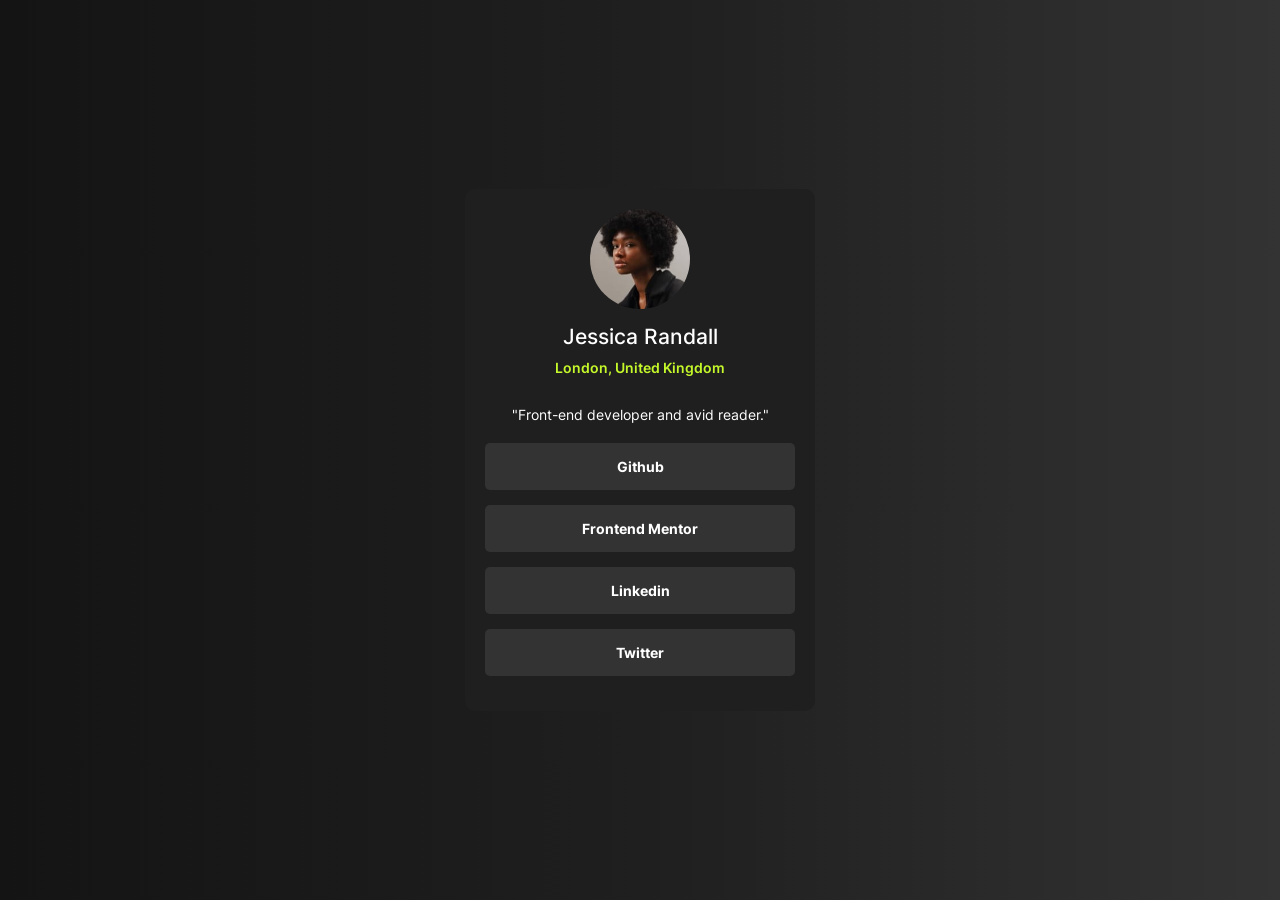
<file: start-code/index.html>
<!DOCTYPE html>
<html lang="pt-br">
<head>
    <meta charset="UTF-8">
    <meta name="viewport" content="width=device-width, initial-scale=1.0">
    <title>Social Link</title>
</head>
<link rel="stylesheet" href="style.css">
<link rel="stylesheet" href="./assets/images/favicon.ico" type="image/x-icon">
<body>
    <main class="profile-card">
        <div class="profile-image">
        <img src="./assets/images/avatar-jessica.jpeg"
        alt="Foto de Perfil Jessica Randall">
            
        </div>

        <h1 class="profile-name">Jessica Randall</h1>

        <h2 class="profile-location">London, United Kingdom</h2>

        <p class="profile-bio">
            "Front-end developer and avid reader."
        </p>

        <nav>
            <ul class="profile-list">
                <li class="profile-item">
                    <a href="#">Github</a>
                </li>
                <li class="profile-item">
                    <a href="#">Frontend Mentor</a>
                </li>
                <li class="profile-item">
                    <a href="#">Linkedin</a>
                </li>
                <li class="profile-item">
                    <a href="#">Twitter</a>
                </li>
                
            </ul>
        </nav>
    </main>
</body>
</html>
</file>
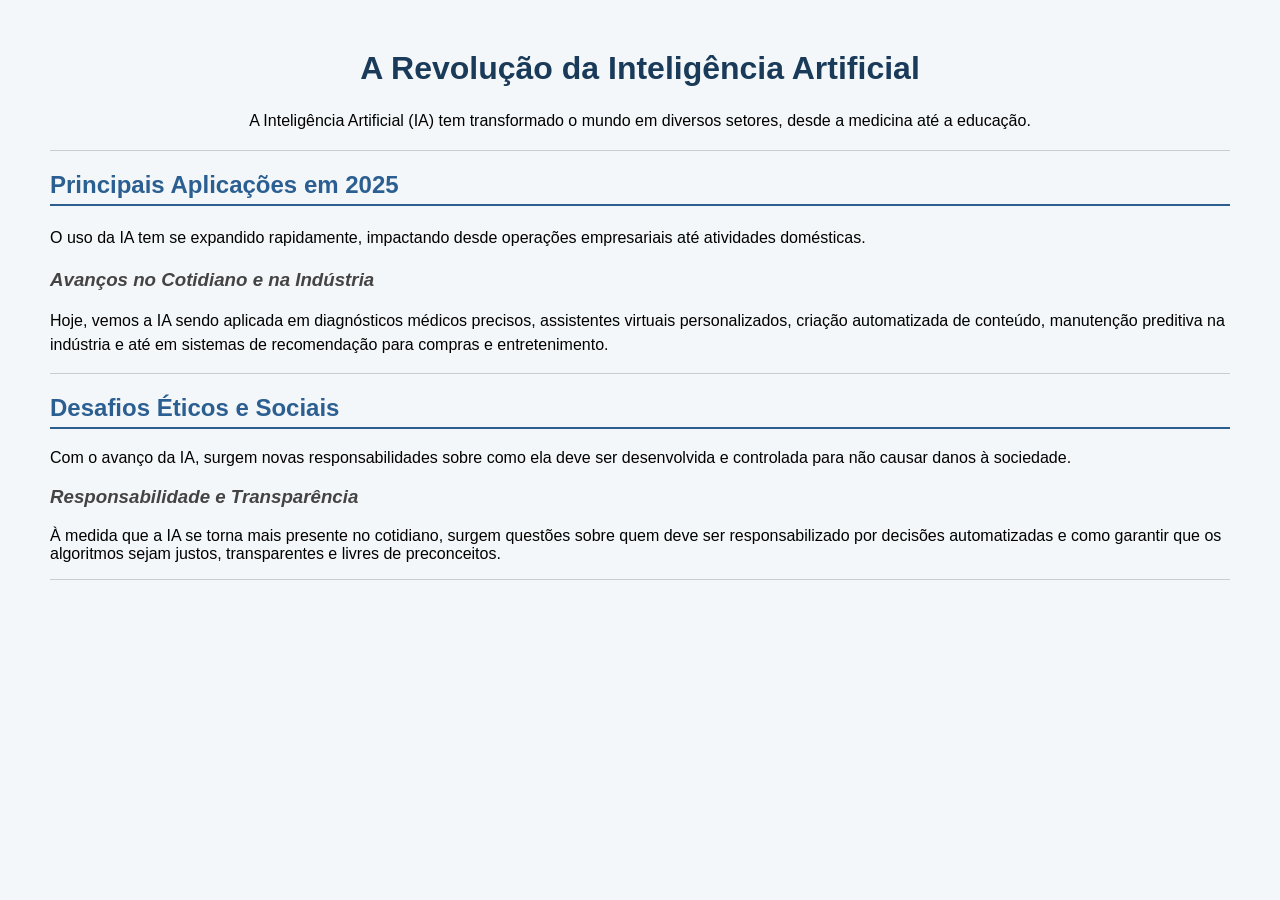
<file: inline.html>
<!DOCTYPE html>
<html lang="pt-br">
<head>
  <meta charset="UTF-8">
  <title>Inteligência Artificial</title>
</head>
<body style="background-color: #f4f7f9; font-family: Arial, Helvetica, sans-serif; margin: 50px;">
  <h1 style="color: #1a3a5a; text-align: center; font-size: 2.5; font-family: Arial, Helvetica, sans-serif;">A Revolução da Inteligência Artificial</h1>
  <p style="font-size: 1.2m; line-height: 1.6; text-align: center;">A Inteligência Artificial (IA) tem transformado o mundo em diversos setores, desde a medicina até a educação.</p>

  <hr style="border: 0; height: 1px; background-color: #ccc;">

  <h2 style="color: #2c5f91; border-bottom: 2px solid #2c5f91; padding-bottom: 5px;">Principais Aplicações em 2025</h2>
  <p style="line-height: 1.5;">O uso da IA tem se expandido rapidamente, impactando desde operações empresariais até atividades domésticas.</p>

  <h3 style="color: #444; font-style: italic;">Avanços no Cotidiano e na Indústria</h3>
  <p style="line-height: 1.5;">Hoje, vemos a IA sendo aplicada em diagnósticos médicos precisos, assistentes virtuais personalizados, criação automatizada de conteúdo, manutenção preditiva na indústria e até em sistemas de recomendação para compras e entretenimento.</p>

  <hr style="border: 0; height: 1px; background-color: #ccc;">

  <h2 style="color: #2c5f91; border-bottom: 2px solid #2c5f91; padding-bottom: 5px;">Desafios Éticos e Sociais</h2>
  <p>Com o avanço da IA, surgem novas responsabilidades sobre como ela deve ser desenvolvida e controlada para não causar danos à sociedade.</p>

  <h3 style="color: #444; font-style: italic;">Responsabilidade e Transparência</h3>
  <p>À medida que a IA se torna mais presente no cotidiano, surgem questões sobre quem deve ser responsabilizado por decisões automatizadas e como garantir que os algoritmos sejam justos, transparentes e livres de preconceitos.</p>

  <hr style="border: 0; height: 1px; background-color: #ccc;">
</body>
</html>
</file>
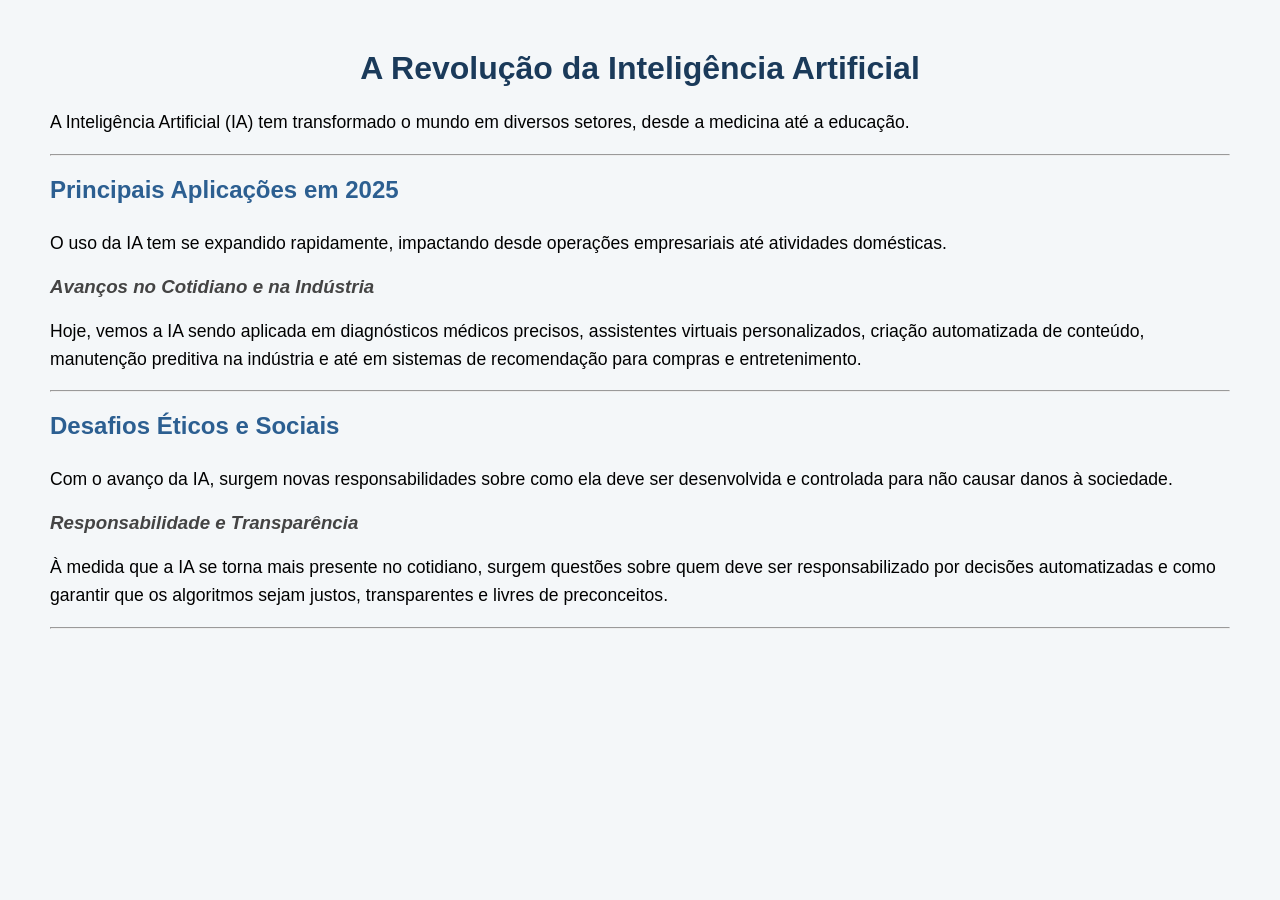
<file: interno.html>
<!DOCTYPE html>
<html lang="pt-br">
<head>
    <meta charset="UTF-8">
    <meta name="viewport" content="width=device-width, initial-scale=1.0">
    <title>Inteligência Artificial</title>
<style>
    body {
        background-color: #f4f7f9;
        font-family: Arial, Helvetica, sans-serif;
        margin: 50px;
    }

    h1 {
        color: #1a3a5a;
        text-align: center;
        font-size: 2.5;
    }

    h2 {
        color: #2c5f91;
        border-bottom: 2px;
        padding-bottom: 5px;
    }

    h3 {
        color: #444;
        font-style: italic;
    }

    p {
        line-height: 1.6;
        font-size: 1.1em;

    }

</style>
</head>
<body>
  <h1>A Revolução da Inteligência Artificial</h1>
  <p class="cabecalho">A Inteligência Artificial (IA) tem transformado o mundo em diversos setores, desde a medicina até a educação.</p>

  <hr>

  <h2>Principais Aplicações em 2025</h2>
  <p>O uso da IA tem se expandido rapidamente, impactando desde operações empresariais até atividades domésticas.</p>

  <h3>Avanços no Cotidiano e na Indústria</h3>
  <p>Hoje, vemos a IA sendo aplicada em diagnósticos médicos precisos, assistentes virtuais personalizados, criação automatizada de conteúdo, manutenção preditiva na indústria e até em sistemas de recomendação para compras e entretenimento.</p>

  <hr>

  <h2>Desafios Éticos e Sociais</h2>
  <p>Com o avanço da IA, surgem novas responsabilidades sobre como ela deve ser desenvolvida e controlada para não causar danos à sociedade.</p>

  <h3>Responsabilidade e Transparência</h3>
  <p>À medida que a IA se torna mais presente no cotidiano, surgem questões sobre quem deve ser responsabilizado por decisões automatizadas e como garantir que os algoritmos sejam justos, transparentes e livres de preconceitos.</p>

  <hr>  
</body>
</html>
</file>
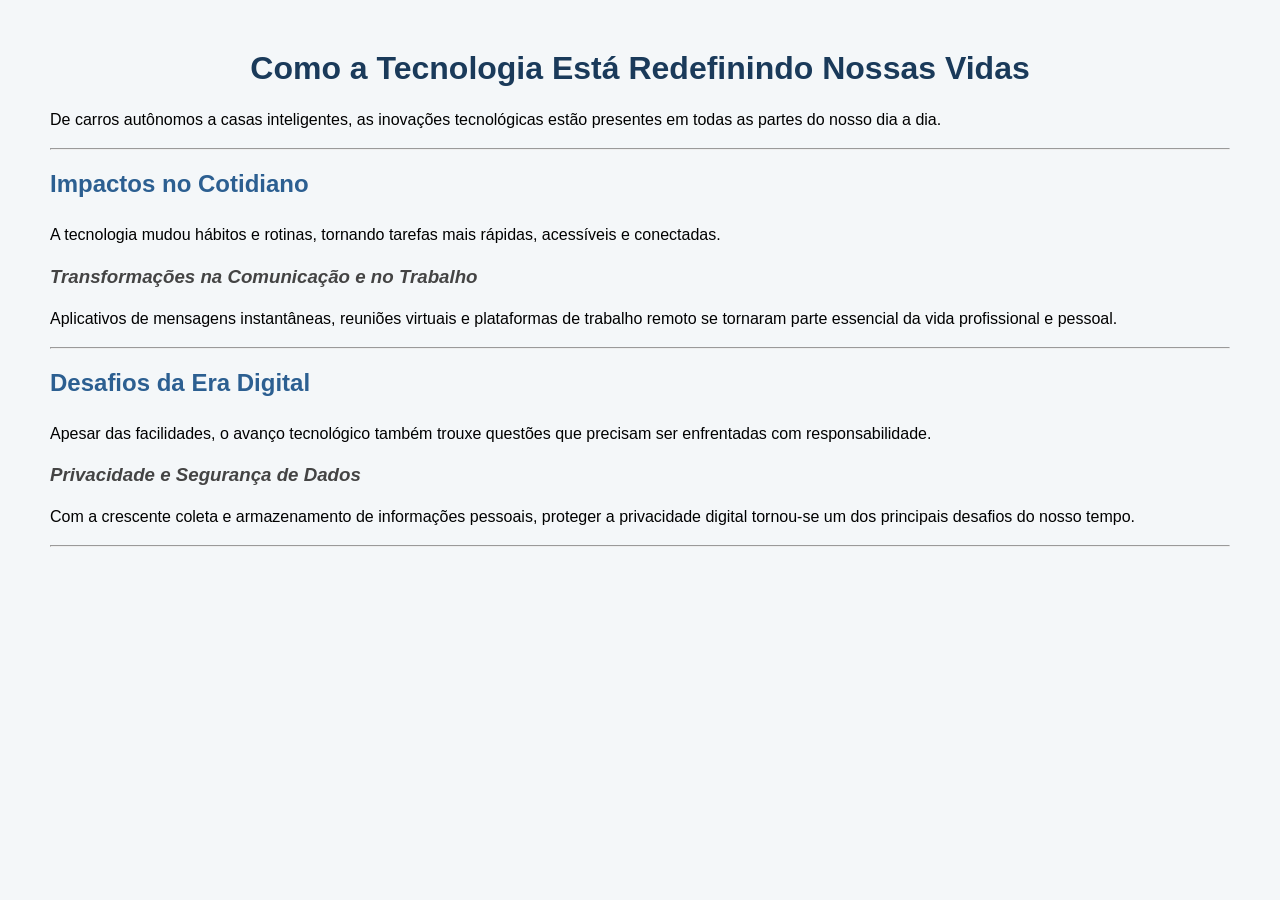
<file: estilo.css/externo.html>
<!DOCTYPE html>
<html lang="pt-br">
<head>
  <meta charset="UTF-8">
  <title>Impactos da Tecnologia</title>
  <link rel="stylesheet" href="style.css">
</head>
<body>

  <h1>Como a Tecnologia Está Redefinindo Nossas Vidas</h1>
  <p>De carros autônomos a casas inteligentes, as inovações tecnológicas estão presentes em todas as partes do nosso dia a dia.</p>

  <hr>

  <h2>Impactos no Cotidiano</h2>
  <p>A tecnologia mudou hábitos e rotinas, tornando tarefas mais rápidas, acessíveis e conectadas.</p>
  <h3>Transformações na Comunicação e no Trabalho</h3>
  <p>Aplicativos de mensagens instantâneas, reuniões virtuais e plataformas de trabalho remoto se tornaram parte essencial da vida profissional e pessoal.</p>

  <hr>

  <h2>Desafios da Era Digital</h2>
  <p>Apesar das facilidades, o avanço tecnológico também trouxe questões que precisam ser enfrentadas com responsabilidade.</p>
  <h3>Privacidade e Segurança de Dados</h3>
  <p>Com a crescente coleta e armazenamento de informações pessoais, proteger a privacidade digital tornou-se um dos principais desafios do nosso tempo.</p>

  <hr>
</body>
</html>
</file>
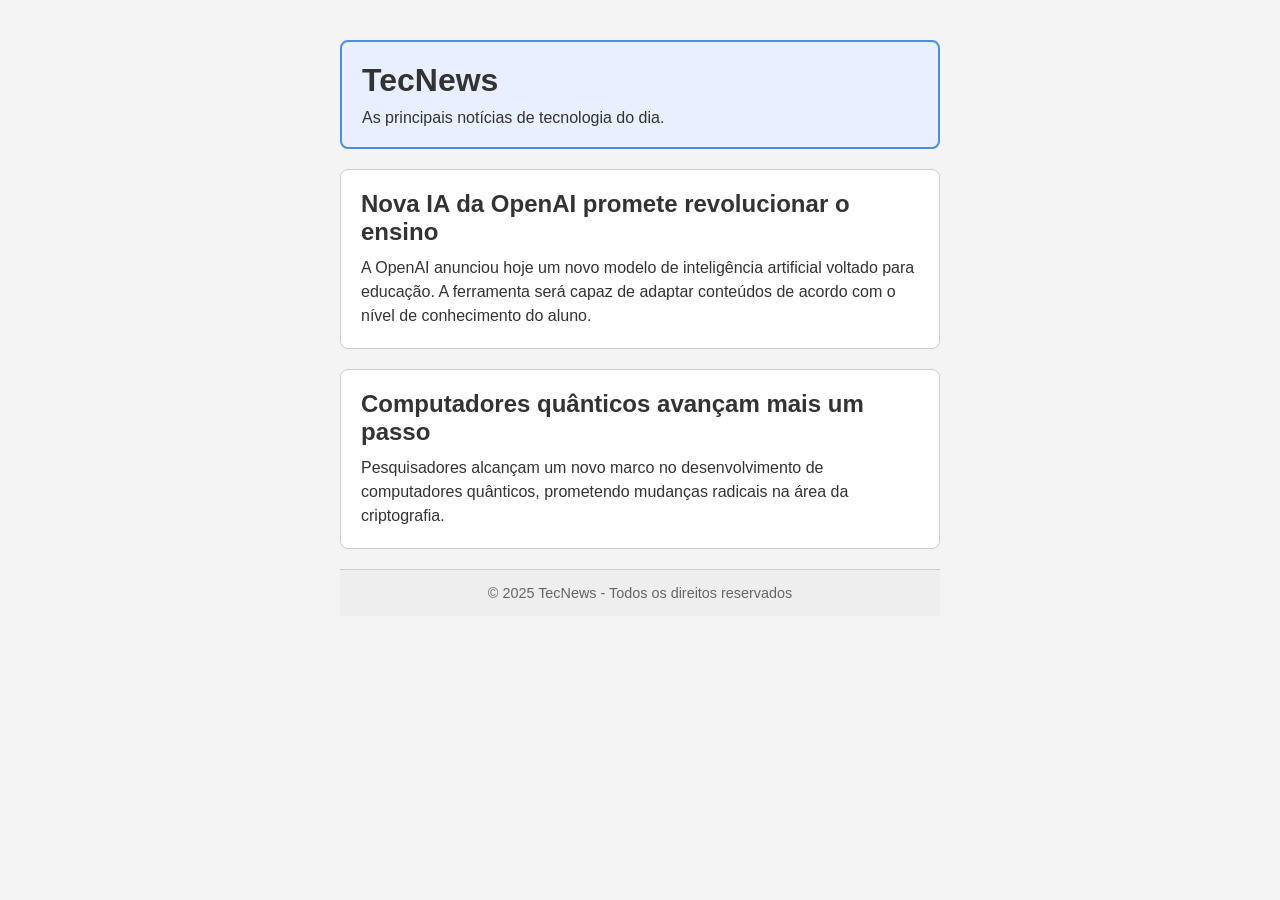
<file: exercicio3/exercicio3.html>
<!DOCTYPE html>
<html lang="pt-br">
<head>
    <meta charset="UTF-8">
    <meta name="viewport" content="width=device-width, initial-scale=1.0">
    <title>TecNews - Portal de Notícias</title>
    <link rel="stylesheet" href="exercicio3.css">
</head>
<body>

    <div class="container">
        <header>
            <h1>TecNews</h1>
            <p>As principais notícias de tecnologia do dia.</p>
        </header>

        <main>
            <article class="noticia">
                <h2>Nova IA da OpenAI promete revolucionar o ensino</h2>
                <p>A OpenAI anunciou hoje um novo modelo de inteligência artificial voltado para educação. A ferramenta será capaz de adaptar conteúdos de acordo com o nível de conhecimento do aluno.</p>
            </article>

            <article class="noticia">
                <h2>Computadores quânticos avançam mais um passo</h2>
                <p>Pesquisadores alcançam um novo marco no desenvolvimento de computadores quânticos, prometendo mudanças radicais na área da criptografia.</p>
            </article>
        </main>

        <footer>
            <p>© 2025 TecNews - Todos os direitos reservados</p>
        </footer>
    </div>

</body>
</html>
</file>
<file: start-code/style.css>
@font-face {
    font-family: "Inter";
    src: url(./assets/fonts/Inter-VariableFont_slnt\,wght.ttf);
    font-weight: 100 900;
    font-style: normal;
}

* {
    margin: 0;
    padding: 0;
    box-sizing: border-box;
}

html {
    font-size: 14px;
}

body {
    height: 100vh;
    background-image: linear-gradient(to right, #141414, #1f1f1f, #333333);
    font-family: "Inter", sans-serif;
    color: #fff;
}

.profile-card {
    width: 25rem;
    padding: 20px;
    border-radius: 10px;
    background-color: #1f1f1f;
    text-align: center;
    position: absolute;
    top: 50%;
    left: 50%;
    transform: translate(-50%, -50%);
}

.profile-image {
    width: 100px;
    height: 100px;
    overflow: hidden;
    margin: 0 auto 15px;
    border-radius: 50%;
}

.profile-image img {
    width: 100%;
}

.profile-name {
    font-size: 1.5rem;
    font-weight: 500;
    margin-bottom: 10px;
}

.profile-location {
    font-size: 1rem;
    font-weight: 600;
    color: #c5f82a;
    margin-bottom: 30px;
}

.profile-bio {
    font-size: 1rem;
    font-weight: 400;
    margin-bottom: 20px;
    color #bbb
}

.profile-list {
    list-style-type: none;
}

.profile-item {
    background-color: #333;
    border-radius: 5px;
    margin-bottom: 15px;
}

.profile-item a {
    display: block;
    padding: 15px 0;
    color: inherit;
    font-weight: 700;
    text-decoration: none ;
}
</file>
<file: estilo.css/style.css>
body {
    background-color: #f4f7f9;
    font-family: Arial, Helvetica, sans-serif;
    margin: 50px;
}

h1 {
    color: #1a3a5a;
    text-align: center;
    font-size: 2.5;
}

h2 {
    color: #2c5f91;
    border-bottom: 2px;
    padding-bottom: 5px;
}

h3 {
    color: #444;
    font-style: italic;
}

p {
    line-height: 1.5;
}
</file>
<file: exercicio3/exercicio3.css>
* {
    margin: 0;
    padding: 0;
    box-sizing: border-box;

body {
    background-color: #f4f4f4;
    font-family: Arial, sans-serif;
    color: #333;
    padding: 40px 0;
}

.container {
    max-width: 600px;
    margin: 0 auto; 
}


header {
    background-color: #e8efff;
    border: 2px solid #4a90e2;
    padding: 20px;
    margin-bottom: 20px;
    border-radius: 8px;
}

header h1 {
    font-size: 2em;
    margin-bottom: 10px;
}

.noticia {
    background-color: #ffffff;
    border: 1px solid #ccc;
    padding: 20px;
    margin-bottom: 20px;
    border-radius: 8px;
}

.noticia h2 {
    margin-bottom: 10px;
}

.noticia p {
    line-height: 1.5;
}

footer {
    background-color: #eee;
    border-top: 1px solid #ccc;
    padding: 15px;
    text-align: center;
    color: #666;
    font-size: 0.9em;
}
</file>
